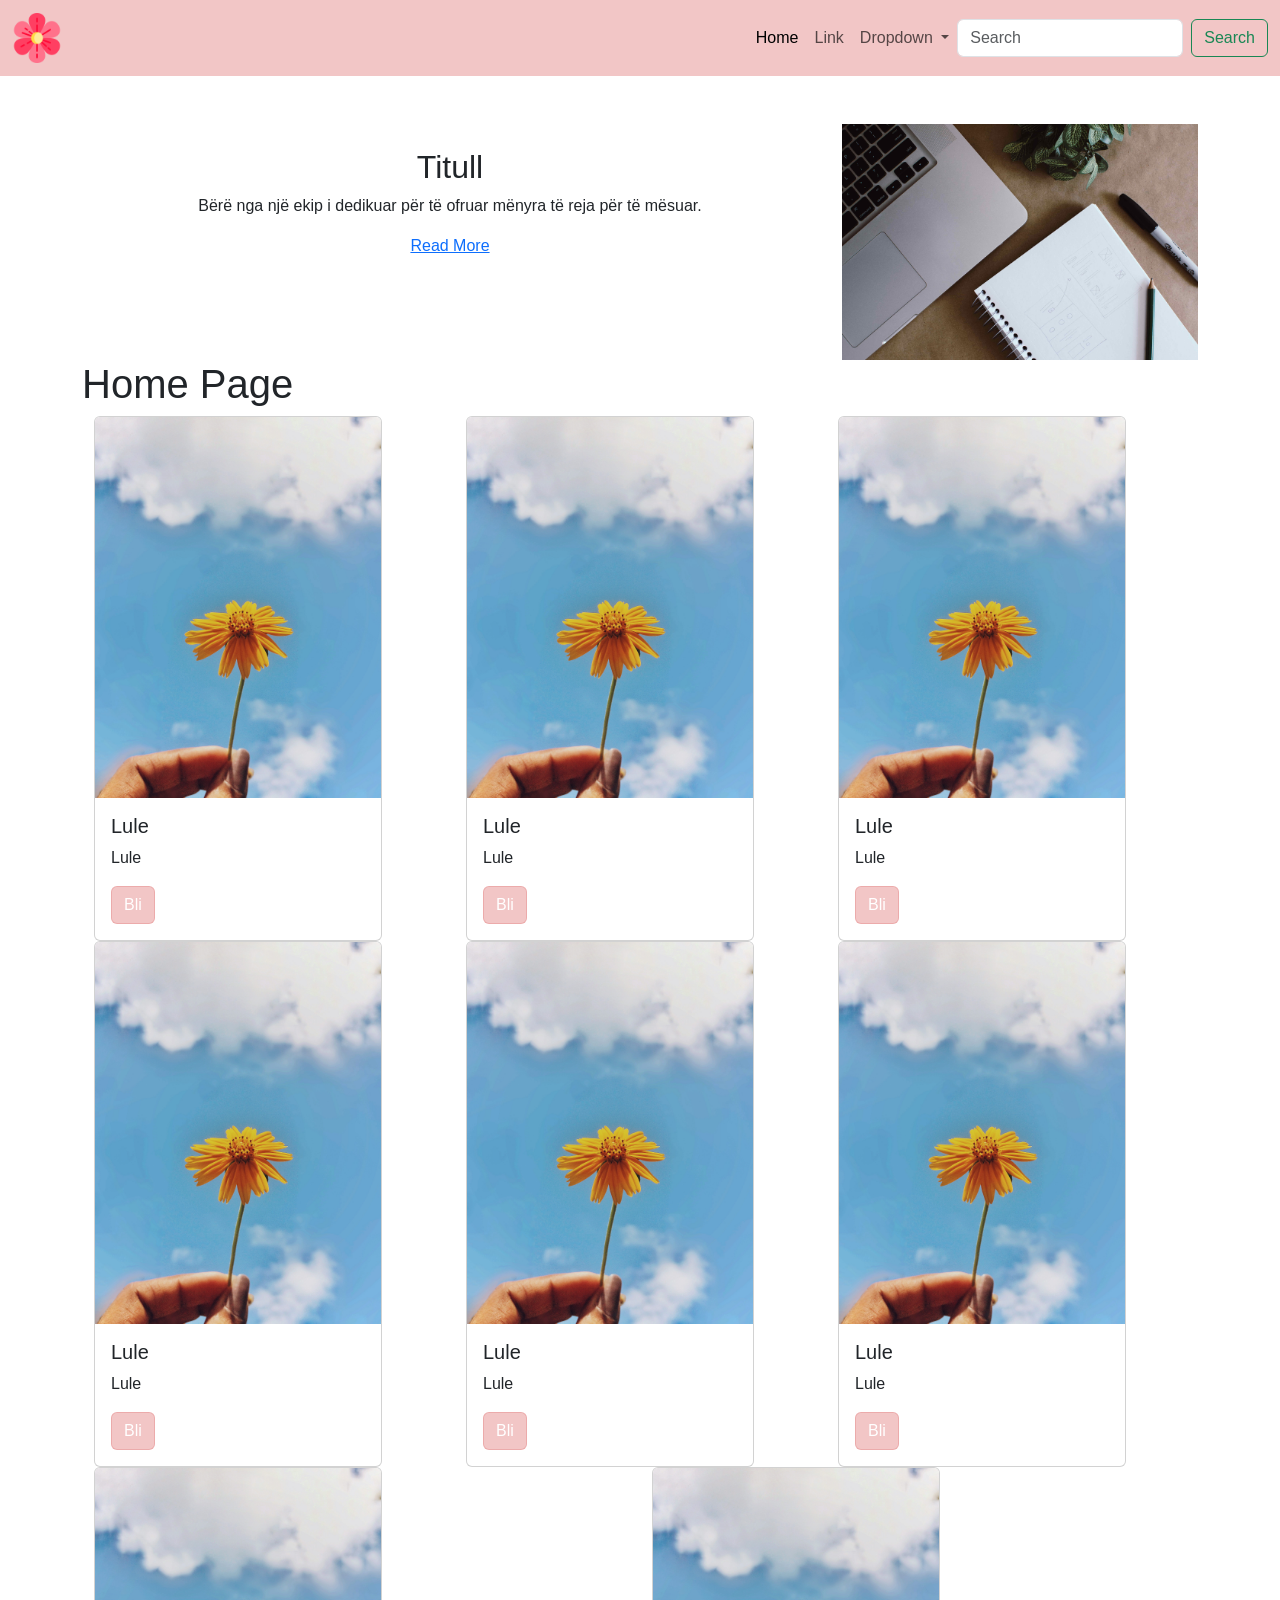
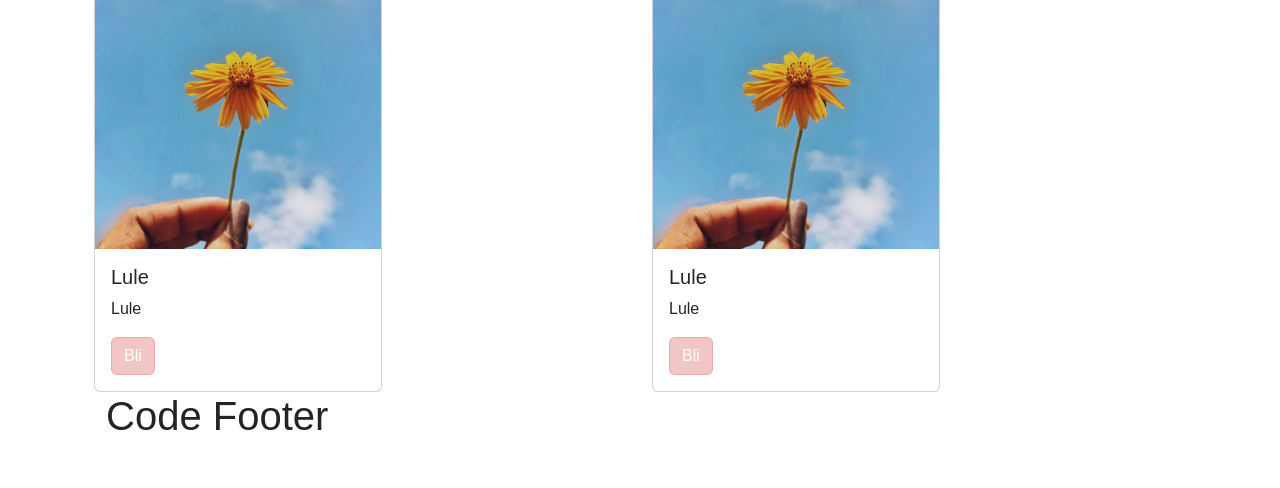
<file: index.html>
<!DOCTYPE html>
<html lang="en">

<head>
    <meta charset="UTF-8">
    <meta name="viewport" content="width=device-width, initial-scale=1.0">
    <title>Document</title>
    <!-- Bootstrap CSS -->
    <link href="https://cdn.jsdelivr.net/npm/bootstrap@5.3.8/dist/css/bootstrap.min.css" rel="stylesheet"
        integrity="sha384-sRIl4kxILFvY47J16cr9ZwB07vP4J8+LH7qKQnuqkuIAvNWLzeN8tE5YBujZqJLB" crossorigin="anonymous">
    <!-- CSS Projekt -->
    <link rel="stylesheet" href="css/style.css">

</head>

<body>
    <!-- Nis NavBar -->
    <nav id="navbar" class="navbar navbar-expand-lg">
        <div class="container-fluid">
            <a class="navbar-brand" href="home.html"><img src="images/flower.png" alt="Flower"></a>
            <button class="navbar-toggler" type="button" data-bs-toggle="collapse"
                data-bs-target="#navbarSupportedContent" aria-controls="navbarSupportedContent" aria-expanded="false"
                aria-label="Toggle navigation">
                <span class="navbar-toggler-icon"></span>
            </button>
            <div class="collapse navbar-collapse" id="navbarSupportedContent">
                <ul class="navbar-nav ms-auto mb-2 mb-lg-0">
                    <li class="nav-item">
                        <a class="nav-link active" aria-current="page" href="home.html">Home</a>
                    </li>
                    <li class="nav-item">
                        <a class="nav-link" href="contact.html">Link</a>
                    </li>
                    <li class="nav-item dropdown">
                        <a class="nav-link dropdown-toggle" href="#" role="button" data-bs-toggle="dropdown"
                            aria-expanded="false">
                            Dropdown
                        </a>
                        <ul class="dropdown-menu">
                            <li><a class="dropdown-item" href="#">Action</a></li>
                            <li><a class="dropdown-item" href="#">Another action</a></li>
                            <li>
                                <hr class="dropdown-divider">
                            </li>
                            <li><a class="dropdown-item" href="#">Something else here</a></li>
                        </ul>
                    </li>
                </ul>
                <form class="d-flex" role="search">
                    <input class="form-control me-2" type="search" placeholder="Search" aria-label="Search" />
                    <button class="btn btn-outline-success" type="submit">Search</button>
                </form>
            </div>
        </div>
    </nav>
    <!-- Fund NavBar -->
    <!-- Nis Banner/Grid -->
    <div class="container my-5">
        <div class="row">
            <div class="col-12 col-md-6 col-lg-8 text-center pt-4">
                <h2>Titull</h2>
                <p>Bërë nga një ekip i dedikuar për të ofruar mënyra të reja për të mësuar.</p>
                <a href="">Read More</a>
            </div>
            <div class="col-12 col-md-6 col-lg-4">
                <img src="images/imazh1.jpg" alt="image" class="img-fluid">

            </div>
        </div>

        <!-- Fund  Banner/Grid -->
        <h1>Home Page</h1>
        <div class="container">
            <div class="row">
                <div class="col">
                    <div class="card" style="width: 18rem;">
                        <img src="images/imazh2.jpg" class="card-img-top" alt="...">
                        <div class="card-body">
                            <h5 class="card-title">Lule</h5>
                            <p class="card-text">Lule</p>
                            <a href="#" class="btn btn-primary">Bli</a>
                        </div>
                    </div>
                </div>
                <div class="col">
                    <div class="card" style="width: 18rem;">
                        <img src="images/imazh2.jpg" class="card-img-top" alt="...">
                        <div class="card-body">
                            <h5 class="card-title">Lule</h5>
                            <p class="card-text">Lule</p>
                            <a href="#" class="btn btn-primary">Bli</a>
                        </div>
                    </div>
                </div>
                <div class="col">
                    <div class="card" style="width: 18rem;">
                        <img src="images/imazh2.jpg" class="card-img-top" alt="...">
                        <div class="card-body">
                            <h5 class="card-title">Lule</h5>
                            <p class="card-text">Lule</p>
                            <a href="#" class="btn btn-primary">Bli</a>
                        </div>
                    </div>
                </div>
                <div class="col">
                    <div class="card" style="width: 18rem;">
                        <img src="images/imazh2.jpg" class="card-img-top" alt="...">
                        <div class="card-body">
                            <h5 class="card-title">Lule</h5>
                            <p class="card-text">Lule</p>
                            <a href="#" class="btn btn-primary">Bli</a>
                        </div>
                    </div>
                </div>
                <div class="col">
                    <div class="card" style="width: 18rem;">
                        <img src="images/imazh2.jpg" class="card-img-top" alt="...">
                        <div class="card-body">
                            <h5 class="card-title">Lule</h5>
                            <p class="card-text">Lule</p>
                            <a href="#" class="btn btn-primary">Bli</a>
                        </div>
                    </div>
                </div>
                <div class="col">
                    <div class="card" style="width: 18rem;">
                        <img src="images/imazh2.jpg" class="card-img-top" alt="...">
                        <div class="card-body">
                            <h5 class="card-title">Lule</h5>
                            <p class="card-text">Lule</p>
                            <a href="#" class="btn btn-primary">Bli</a>
                        </div>
                    </div>
                </div>
                <div class="col">
                    <div class="card" style="width: 18rem;">
                        <img src="images/imazh2.jpg" class="card-img-top" alt="...">
                        <div class="card-body">
                            <h5 class="card-title">Lule</h5>
                            <p class="card-text">Lule</p>
                            <a href="#" class="btn btn-primary">Bli</a>
                        </div>
                    </div>
                </div>
                <div class="col">
                    <div class="card" style="width: 18rem;">
                        <img src="images/imazh2.jpg" class="card-img-top" alt="...">
                        <div class="card-body">
                            <h5 class="card-title">Lule</h5>
                            <p class="card-text">Lule</p>
                            <a href="#" class="btn btn-primary">Bli</a>
                        </div>
                    </div>
                </div>
            </div>

            <!-- Bootstrap JS -->
            <script src="https://cdn.jsdelivr.net/npm/bootstrap@5.3.8/dist/js/bootstrap.bundle.min.js"
                integrity="sha384-FKyoEForCGlyvwx9Hj09JcYn3nv7wiPVlz7YYwJrWVcXK/BmnVDxM+D2scQbITxI"
                crossorigin="anonymous"></script>
</body>
<!-- Nis Footer -->
<footer class="container">
    <h1>Code Footer</h1>
</footer>
<!-- Fund Footer -->

</html>
</file>
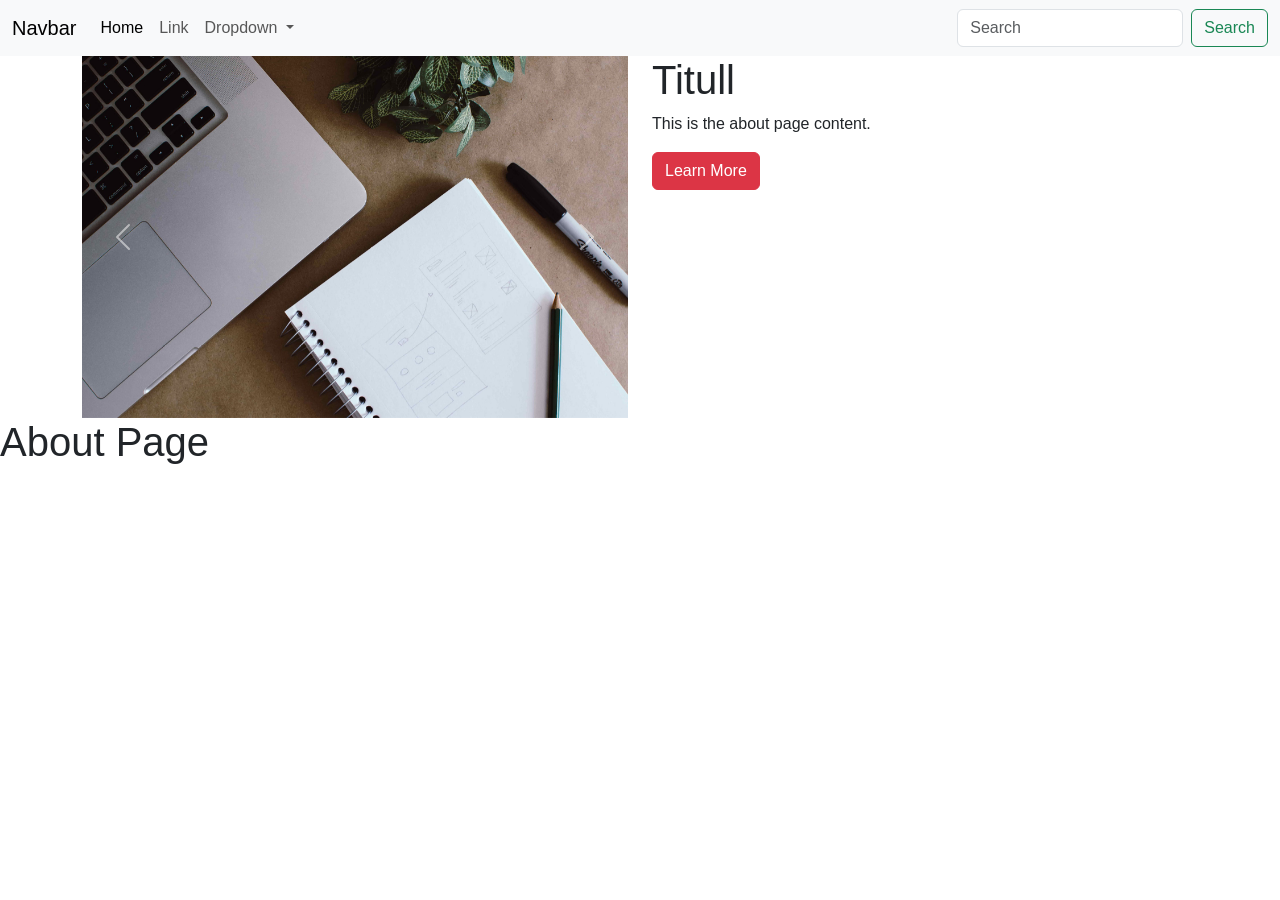
<file: about.html>
<!DOCTYPE html>
<html lang="en">

<head>
    <meta charset="UTF-8">
    <meta name="viewport" content="width=device-width, initial-scale=1.0">
    <title>Document</title>
    <!-- Bootstrap CSS -->
    <link href="https://cdn.jsdelivr.net/npm/bootstrap@5.3.8/dist/css/bootstrap.min.css" rel="stylesheet"
        integrity="sha384-sRIl4kxILFvY47J16cr9ZwB07vP4J8+LH7qKQnuqkuIAvNWLzeN8tE5YBujZqJLB" crossorigin="anonymous">
    <!-- CSS -->
    <link rel="stylesheet" href="css/style.css">
</head>

<body>
    <!-- Nis NavBar -->
    <nav class="navbar navbar-expand-lg bg-body-tertiary">
        <div class="container-fluid">
            <a class="navbar-brand" href="#">Navbar</a>
            <button class="navbar-toggler" type="button" data-bs-toggle="collapse"
                data-bs-target="#navbarSupportedContent" aria-controls="navbarSupportedContent" aria-expanded="false"
                aria-label="Toggle navigation">
                <span class="navbar-toggler-icon"></span>
            </button>
            <div class="collapse navbar-collapse" id="navbarSupportedContent">
                <ul class="navbar-nav me-auto mb-2 mb-lg-0">
                    <li class="nav-item">
                        <a class="nav-link active" aria-current="page" href="about.html">Home</a>
                    </li>
                    <li class="nav-item">
                        <a class="nav-link" href="contact.html">Link</a>
                    </li>
                    <li class="nav-item dropdown">
                        <a class="nav-link dropdown-toggle" href="#" role="button" data-bs-toggle="dropdown"
                            aria-expanded="false">
                            Dropdown
                        </a>
                        <ul class="dropdown-menu">
                            <li><a class="dropdown-item" href="#">Action</a></li>
                            <li><a class="dropdown-item" href="#">Another action</a></li>
                            <li>
                                <hr class="dropdown-divider">
                            </li>
                            <li><a class="dropdown-item" href="#">Something else here</a></li>
                        </ul>
                    </li>
                </ul>
                <form class="d-flex" role="search">
                    <input class="form-control me-2" type="search" placeholder="Search" aria-label="Search" />
                    <button class="btn btn-outline-success" type="submit">Search</button>
                </form>
            </div>
        </div>
    </nav>
    <!-- Fund Navbar -->
    <!-- Nis Grid -->
    <section class="container">
        <div class="row">
            <div class="col">
                <div id="carouselExample" class="carousel slide">
                    <div class="carousel-inner">
                        <div class="carousel-item active">
                            <img src="images\imazh1.jpg" class="d-block w-100" alt="PC">
                        </div>
                        <div class="carousel-item">
                            <img src="images\imazh2.jpg" class="d-block w-100" alt="Lule">
                        </div>
                        <div class="carousel-item">
                            <img src="images\imazh3.jpg" class="d-block w-100" alt="Photo">
                        </div>
                    </div>
                    <button class="carousel-control-prev" type="button" data-bs-target="#carouselExample"
                        data-bs-slide="prev">
                        <span class="carousel-control-prev-icon" aria-hidden="true"></span>
                        <span class="visually-hidden">Previous</span>
                    </button>
                    <button class="carousel-control-next" type="button" data-bs-target="#carouselExample"
                        data-bs-slide="next">
                        <span class="carousel-control-next-icon" aria-hidden="true"></span>
                        <span class="visually-hidden">Next</span>
                    </button>
                </div>
            </div>
            <div class="col">
                <h2 class="h1">Titull</h2>
                <p>This is the about page content.</p>
                <!-- Button trigger modal -->
                <button type="button" class="btn btn-danger" data-bs-toggle="modal" data-bs-target="#exampleModal">
                    Learn More
                </button>

                <!-- Modal -->
                <div class="modal fade" id="exampleModal" tabindex="-1" aria-labelledby="exampleModalLabel"
                    aria-hidden="true">
                    <div class="modal-dialog">
                        <div class="modal-content">
                            <div class="modal-header">
                                <h1 class="modal-title fs-5" id="exampleModalLabel">Modal title</h1>
                                <button type="button" class="btn btn-primary" data-bs-dismiss="modal"
                                    aria-label="Close"></button>
                            </div>
                            <div class="modal-body">
                                ...
                            </div>
                            <div class="modal-footer">
                                <button type="button" class="btn btn-secondary" data-bs-dismiss="modal">Close</button>
                                <button type="button" class="btn btn-primary">Save changes</button>
                            </div>
                        </div>
                    </div>
                </div>
            </div>
        </div>
    </section>
    <!-- Fund Grid -->
    <h1>About Page</h1>
    <!-- JS Bootstrap -->
    <script src="https://cdn.jsdelivr.net/npm/bootstrap@5.3.8/dist/js/bootstrap.bundle.min.js"
        integrity="sha384-FKyoEForCGlyvwx9Hj09JcYn3nv7wiPVlz7YYwJrWVcXK/BmnVDxM+D2scQbITxI"
        crossorigin="anonymous"></script>
</body>

</html>
</file>
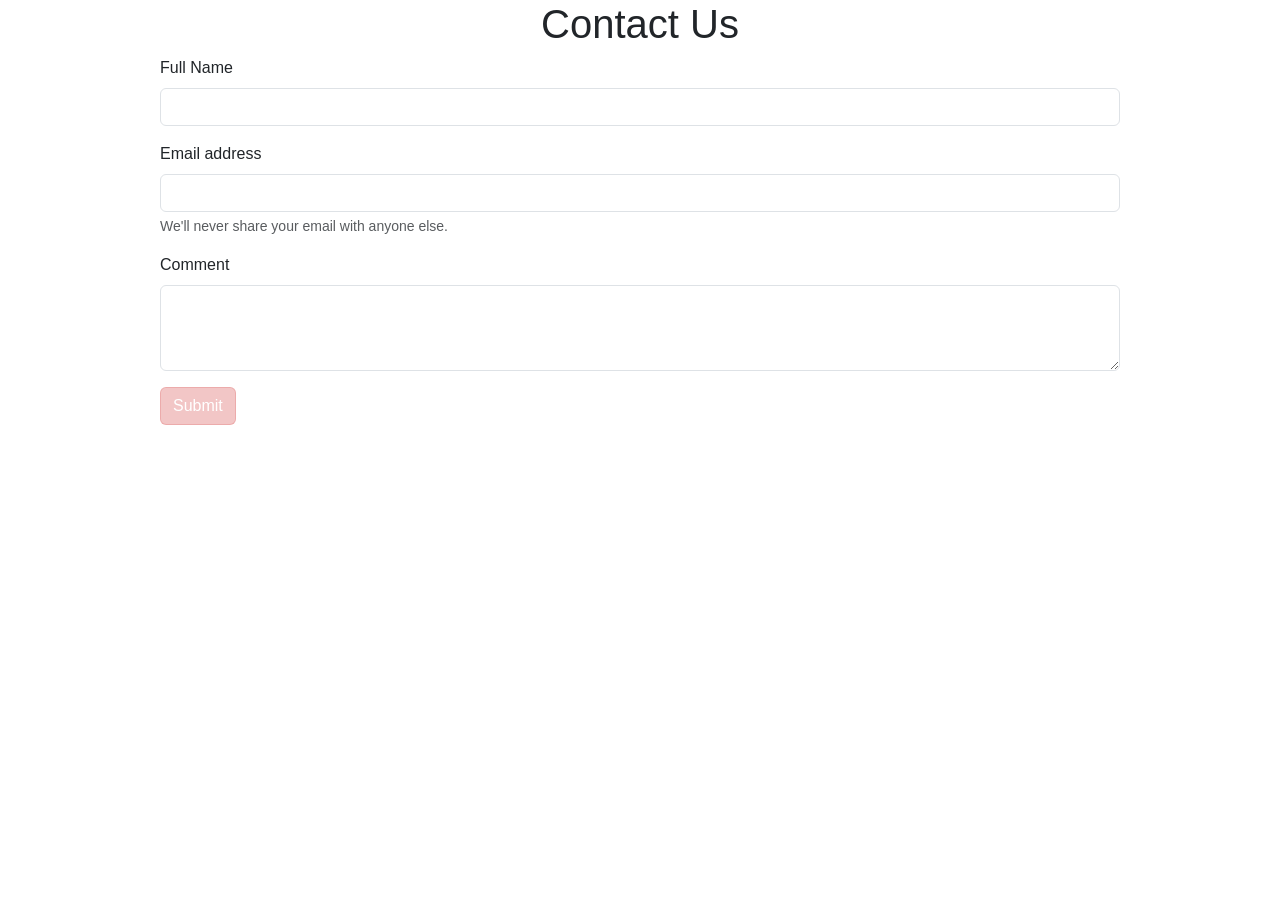
<file: contact.html>
<!DOCTYPE html>
<html lang="en">

<head>
    <meta charset="UTF-8">
    <meta name="viewport" content="width=device-width, initial-scale=1.0">
    <title>Document</title>
    <link href="https://cdn.jsdelivr.net/npm/bootstrap@5.3.8/dist/css/bootstrap.min.css" rel="stylesheet"
        integrity="sha384-sRIl4kxILFvY47J16cr9ZwB07vP4J8+LH7qKQnuqkuIAvNWLzeN8tE5YBujZqJLB" crossorigin="anonymous">
    <link rel="stylesheet" href="css/style.css">
</head>

<body>
    <h1 class="text-center">Contact Us</h1>
    <form class="w-75 mx-auto">
        <div class="mb-3">
            <label for="ImputFullName" class="form-label">Full Name</label>
            <input type="text" class="form-control" id="ImputFullName">
        </div>
        <div class="mb-3">
            <label for="exampleInputEmail1" class="form-label">Email address</label>
            <input type="email" class="form-control" id="exampleInputEmail1" aria-describedby="emailHelp">
            <div id="emailHelp" class="form-text">We'll never share your email with anyone else.</div>
        </div>
        <div class="mb-3">
            <label for="Comment" class="form-label">Comment</label>
            <textarea class="form-control" id="Comment" rows="3"></textarea>
        </div>
        <button type="submit" class="btn btn-primary">Submit</button>
    </form>
    <script src="https://cdn.jsdelivr.net/npm/bootstrap@5.3.8/dist/js/bootstrap.bundle.min.js"
        integrity="sha384-FKyoEForCGlyvwx9Hj09JcYn3nv7wiPVlz7YYwJrWVcXK/BmnVDxM+D2scQbITxI"
        crossorigin="anonymous"></script>
    <script src="js/js.js"></script>
    </body>

</html>
</file>
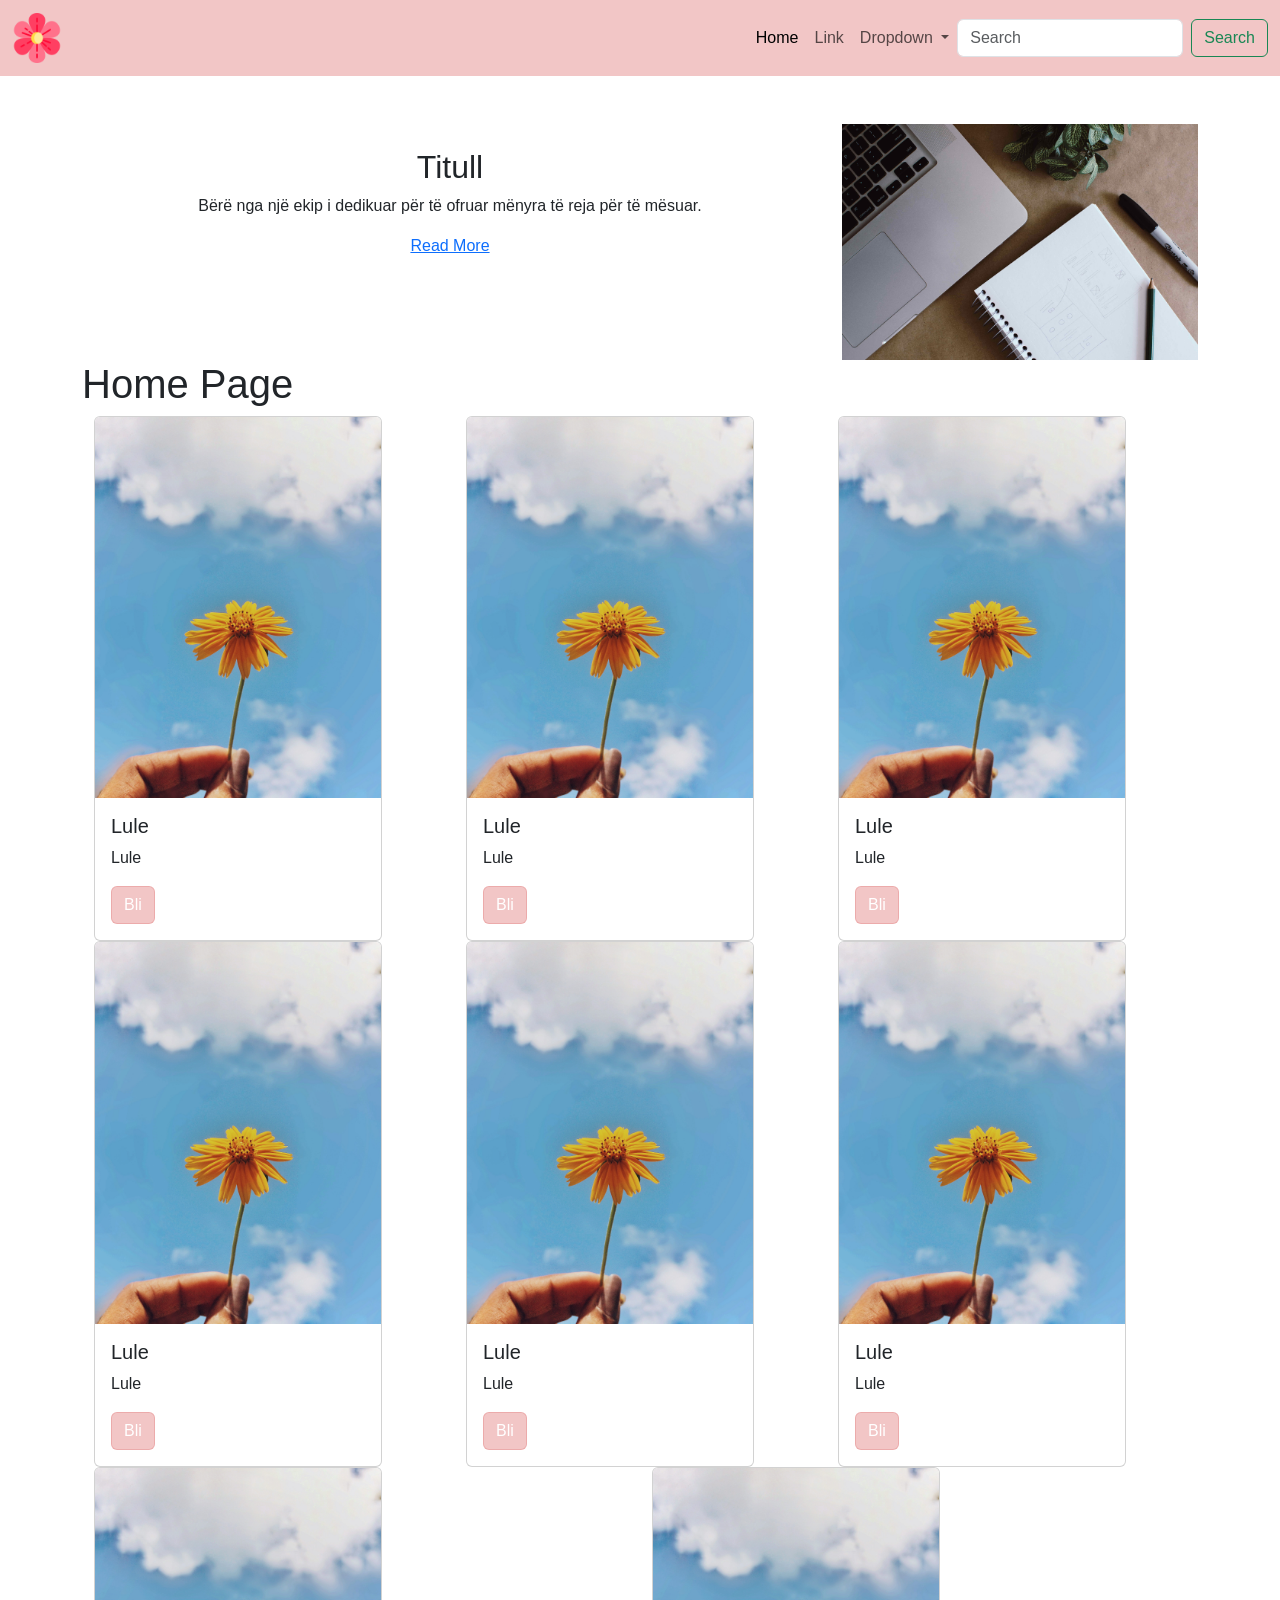
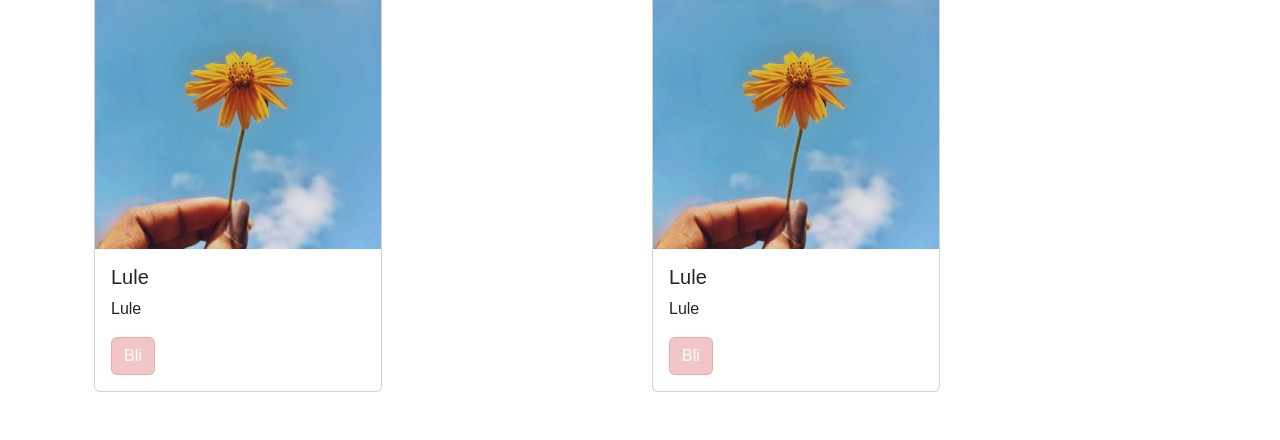
<file: home.html>
<!DOCTYPE html>
<html lang="en">

<head>
    <meta charset="UTF-8">
    <meta name="viewport" content="width=device-width, initial-scale=1.0">
    <title>Document</title>
    <!-- Bootstrap CSS -->
    <link href="https://cdn.jsdelivr.net/npm/bootstrap@5.3.8/dist/css/bootstrap.min.css" rel="stylesheet"
        integrity="sha384-sRIl4kxILFvY47J16cr9ZwB07vP4J8+LH7qKQnuqkuIAvNWLzeN8tE5YBujZqJLB" crossorigin="anonymous">
    <!-- CSS Projekt -->
    <link rel="stylesheet" href="css/style.css">

</head>

<body>
    <!-- Nis NavBar -->
    <nav id="navbar" class="navbar navbar-expand-lg">
        <div class="container-fluid">
            <a class="navbar-brand" href="home.html"><img src="images/flower.png" alt="Flower"></a>
            <button class="navbar-toggler" type="button" data-bs-toggle="collapse"
                data-bs-target="#navbarSupportedContent" aria-controls="navbarSupportedContent" aria-expanded="false"
                aria-label="Toggle navigation">
                <span class="navbar-toggler-icon"></span>
            </button>
            <div class="collapse navbar-collapse" id="navbarSupportedContent">
                <ul class="navbar-nav ms-auto mb-2 mb-lg-0">
                    <li class="nav-item">
                        <a class="nav-link active" aria-current="page" href="home.html">Home</a>
                    </li>
                    <li class="nav-item">
                        <a class="nav-link" href="contact.html">Link</a>
                    </li>
                    <li class="nav-item dropdown">
                        <a class="nav-link dropdown-toggle" href="#" role="button" data-bs-toggle="dropdown"
                            aria-expanded="false">
                            Dropdown
                        </a>
                        <ul class="dropdown-menu">
                            <li><a class="dropdown-item" href="#">Action</a></li>
                            <li><a class="dropdown-item" href="#">Another action</a></li>
                            <li>
                                <hr class="dropdown-divider">
                            </li>
                            <li><a class="dropdown-item" href="#">Something else here</a></li>
                        </ul>
                    </li>
                </ul>
                <form class="d-flex" role="search">
                    <input class="form-control me-2" type="search" placeholder="Search" aria-label="Search" />
                    <button class="btn btn-outline-success" type="submit">Search</button>
                </form>
            </div>
        </div>
    </nav>
    <!-- Fund NavBar -->
    <!-- Nis Banner/Grid -->
    <div class="container my-5">
        <div class="row">
            <div class="col-12 col-md-6 col-lg-8 text-center pt-4">
                <h2>Titull</h2>
                <p>Bërë nga një ekip i dedikuar për të ofruar mënyra të reja për të mësuar.</p>
                <a href="">Read More</a>
            </div>
            <div class="col-12 col-md-6 col-lg-4">
                <img src="images/imazh1.jpg" alt="image" class="img-fluid">

            </div>
        </div>

        <!-- Fund  Banner/Grid -->
        <h1>Home Page</h1>
        <div class="container">
            <div class="row">
                <div class="col">
                    <div class="card" style="width: 18rem;">
                        <img src="images/imazh2.jpg" class="card-img-top" alt="...">
                        <div class="card-body">
                            <h5 class="card-title">Lule</h5>
                            <p class="card-text">Lule</p>
                            <a href="#" class="btn btn-primary">Bli</a>
                        </div>
                    </div>
                </div>
                <div class="col">
                    <div class="card" style="width: 18rem;">
                        <img src="images/imazh2.jpg" class="card-img-top" alt="...">
                        <div class="card-body">
                            <h5 class="card-title">Lule</h5>
                            <p class="card-text">Lule</p>
                            <a href="#" class="btn btn-primary">Bli</a>
                        </div>
                    </div>
                </div>
                <div class="col">
                    <div class="card" style="width: 18rem;">
                        <img src="images/imazh2.jpg" class="card-img-top" alt="...">
                        <div class="card-body">
                            <h5 class="card-title">Lule</h5>
                            <p class="card-text">Lule</p>
                            <a href="#" class="btn btn-primary">Bli</a>
                        </div>
                    </div>
                </div>
                <div class="col">
                    <div class="card" style="width: 18rem;">
                        <img src="images/imazh2.jpg" class="card-img-top" alt="...">
                        <div class="card-body">
                            <h5 class="card-title">Lule</h5>
                            <p class="card-text">Lule</p>
                            <a href="#" class="btn btn-primary">Bli</a>
                        </div>
                    </div>
                </div>
                <div class="col">
                    <div class="card" style="width: 18rem;">
                        <img src="images/imazh2.jpg" class="card-img-top" alt="...">
                        <div class="card-body">
                            <h5 class="card-title">Lule</h5>
                            <p class="card-text">Lule</p>
                            <a href="#" class="btn btn-primary">Bli</a>
                        </div>
                    </div>
                </div>
                <div class="col">
                    <div class="card" style="width: 18rem;">
                        <img src="images/imazh2.jpg" class="card-img-top" alt="...">
                        <div class="card-body">
                            <h5 class="card-title">Lule</h5>
                            <p class="card-text">Lule</p>
                            <a href="#" class="btn btn-primary">Bli</a>
                        </div>
                    </div>
                </div>
                <div class="col">
                    <div class="card" style="width: 18rem;">
                        <img src="images/imazh2.jpg" class="card-img-top" alt="...">
                        <div class="card-body">
                            <h5 class="card-title">Lule</h5>
                            <p class="card-text">Lule</p>
                            <a href="#" class="btn btn-primary">Bli</a>
                        </div>
                    </div>
                </div>
                <div class="col">
                    <div class="card" style="width: 18rem;">
                        <img src="images/imazh2.jpg" class="card-img-top" alt="...">
                        <div class="card-body">
                            <h5 class="card-title">Lule</h5>
                            <p class="card-text">Lule</p>
                            <a href="#" class="btn btn-primary">Bli</a>
                        </div>
                    </div>
                </div>
            </div>

            <!-- Bootstrap JS -->
            <script src="https://cdn.jsdelivr.net/npm/bootstrap@5.3.8/dist/js/bootstrap.bundle.min.js"
                integrity="sha384-FKyoEForCGlyvwx9Hj09JcYn3nv7wiPVlz7YYwJrWVcXK/BmnVDxM+D2scQbITxI"
                crossorigin="anonymous"></script>
</body>

</html>
</file>
<file: css/style.css>
:root{
    --primary-color: #0000ff;
    --secondary-color: #ff0000;
    --text-color: #000000;
    --font-family: Arial, Helvetica, sans-serif
    
}



*{
    margin: 0;
    padding: 0;
    box-sizing: border-box;
}
body{
    line-height: 1.5;
    font-size: 1em;
    font-family: var(--font-family)
}
nav img{
    width: 50px;
    height: 50px;
}
#navbar{
    background-color: #e7929285
}
.btn-primary{
    background-color: #e7929285;
    border-color: #e7929285;
}
</file>
